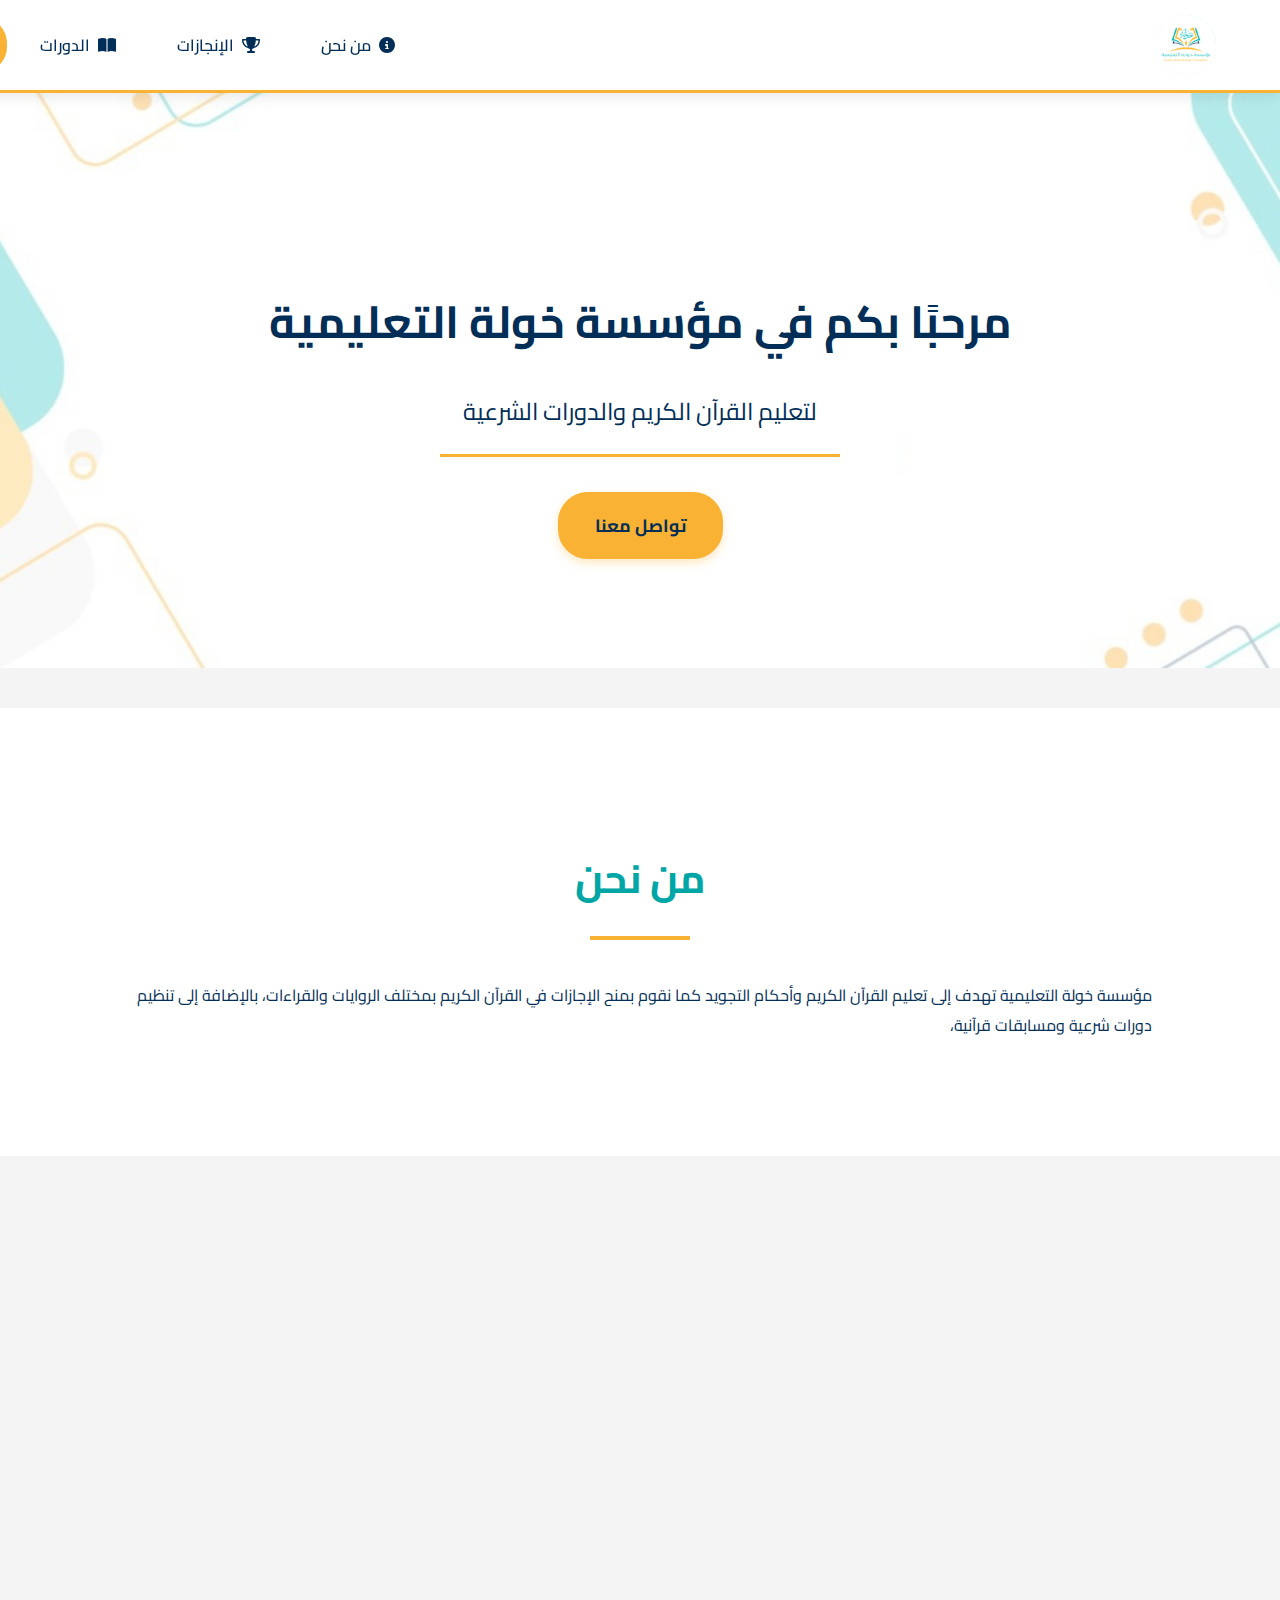
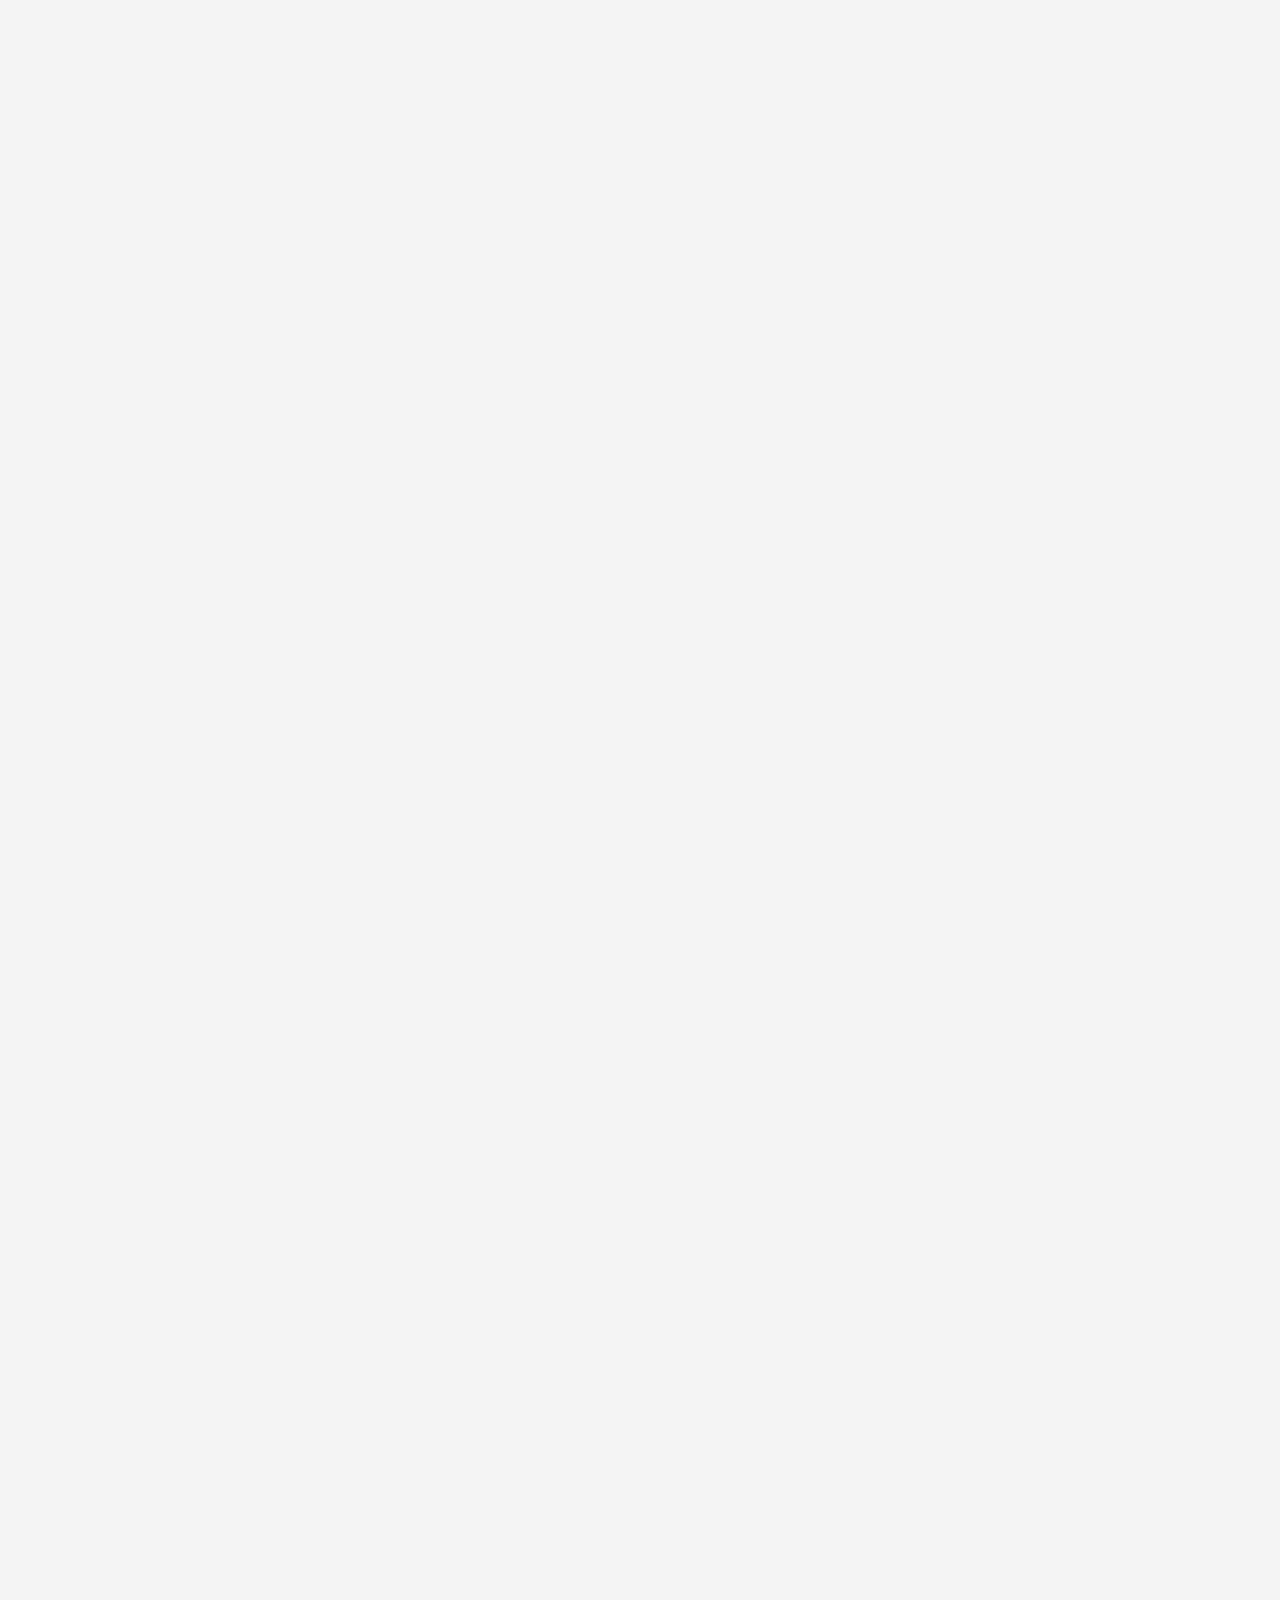
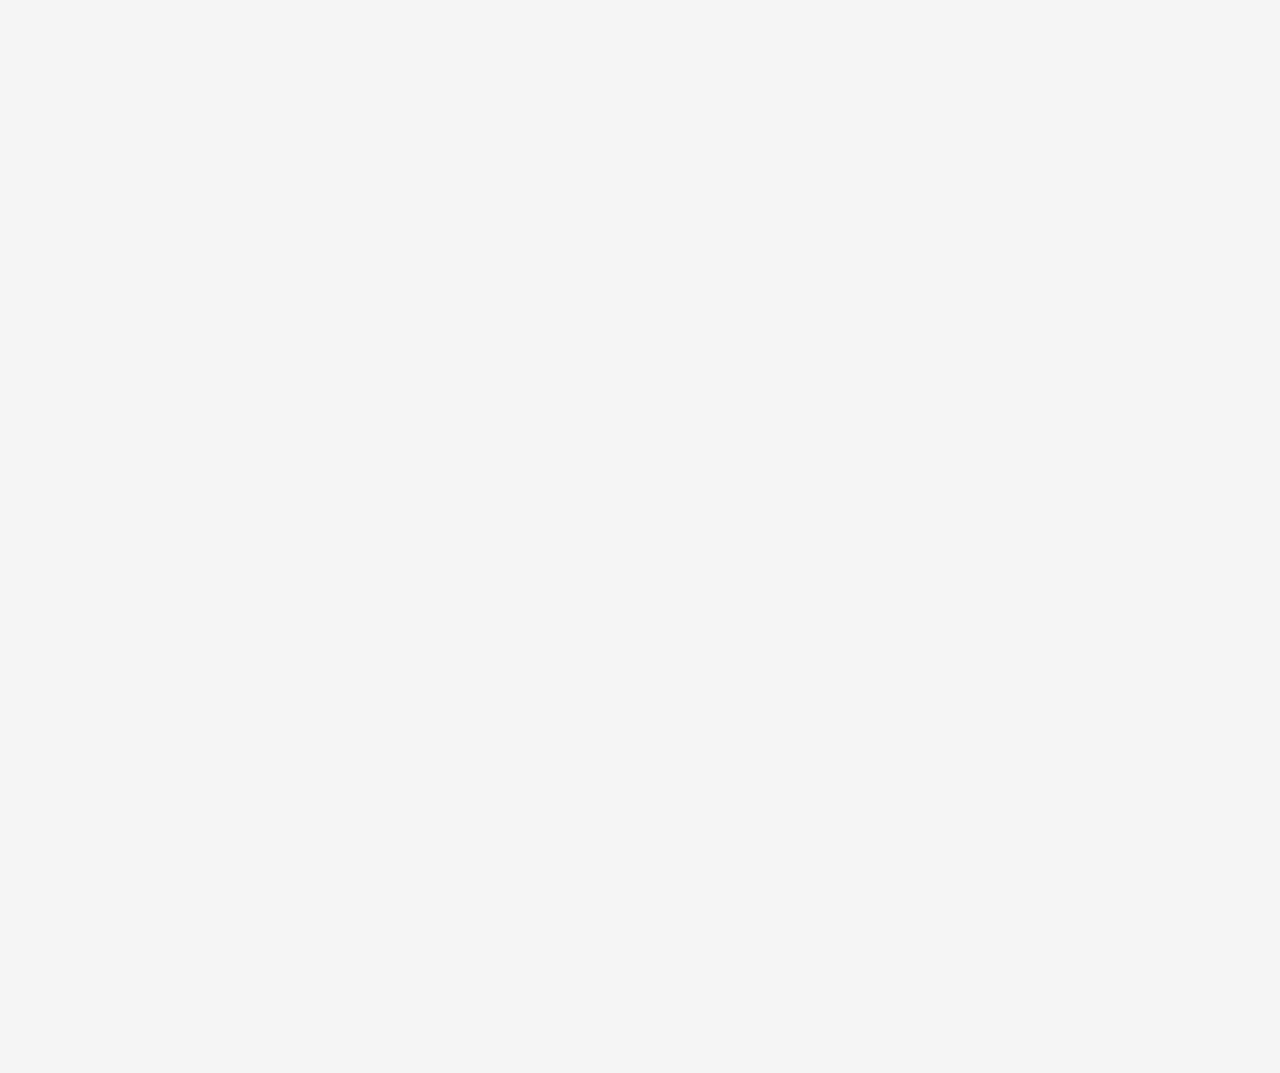
<file: index.html>
<!DOCTYPE html>
<html lang="ar" dir="rtl">
<head>
    <meta charset="UTF-8">
    <meta name="viewport" content="width=device-width, initial-scale=1.0">
    <title>مؤسسة خولة التعليمية</title>
    <link href="https://fonts.googleapis.com/css2?family=Cairo:wght@300;400;600;700&display=swap" rel="stylesheet">
    <link rel="stylesheet" href="https://cdnjs.cloudflare.com/ajax/libs/font-awesome/6.4.0/css/all.min.css">
    <link rel="stylesheet" href="style.css">
    <script src="main.js" defer></script>
</head>
<body>

    <!-- الهيدر -->
    <header id="main-header">
        <img src="images/logo.png" alt="شعار المؤسسة">
        
        <button class="mobile-menu-btn" id="mobile-menu-btn" aria-label="قائمة التنقل">
            <i class="fas fa-bars"></i>
        </button>
        
       <nav id="main-nav">
    <ul>
        <li><a href="#about"><i class="fas fa-info-circle"></i> من نحن</a></li>
        <li><a href="#achievements"><i class="fas fa-trophy"></i> الإنجازات</a></li>
        <li><a href="#courses"><i class="fas fa-book-open"></i> الدورات</a></li>
        <li class="contact-btn"><a href="#contact">تواصل معنا</a></li>
    </ul>
</nav>
    </header>

    <!-- القسم الترحيبي -->
    <section class="hero" id="hero">
        <div class="hero-content">
            <h1>مرحبًا بكم في مؤسسة خولة التعليمية</h1>
            <p>لتعليم القرآن الكريم والدورات الشرعية</p>
            <a href="#contact" class="btn">تواصل معنا</a>
        </div>
    </section>

    <!-- الأقسام الرئيسية -->
    <main>
        <!-- من نحن -->
        <section id="about" class="section">
            <h2>من نحن</h2>
         <p>
    مؤسسة خولة التعليمية تهدف إلى تعليم القرآن الكريم وأحكام التجويد  
    كما نقوم بمنح الإجازات في القرآن الكريم بمختلف الروايات والقراءات، 
    بالإضافة إلى تنظيم دورات شرعية ومسابقات قرآنية، 
   
</p>

        </section>

        <!-- الإنجازات -->
       <section id="achievements" class="section">
    <h2>إنجازاتنا</h2>
    <div class="achievements">
        <div class="card">
            <i class="fas fa-certificate"></i>
            <h3>إجازات قرآنية</h3>
            <p>منح 11 إجازة بروايات مختلفة</p>
        </div>
        <div class="card">
            <i class="fas fa-check-circle"></i>
            <h3>الختمات</h3>
            <p> إتمام 13 خاتمة للقرآن الكريم</p>
        </div>
        <div class="card">
            <i class="fas fa-book-open"></i>
            <h3>أجزاء متفرقة</h3>
            <p>
             820 جزءًا متفرقًا من القرآن الكريم، أتقانًا وحفظًا واختبارًا

          </p>
        </div>
    </div>
</section>


        <!-- البرامج التعليمية -->
        <section id="courses" class="section">
            <h2>برامجنا التعليمية</h2>
            <div class="courses-list">
    <li>
        <i class="fas fa-book"></i>
        <h3><a href="quran.html">حفظ القرآن الكريم</a></h3>
        <p>برنامج متخصص في حفظ القرآن الكريم للأطفال والشباب</p>
    </li>
    <li>
        <i class="fas fa-microphone"></i>
        <h3><a href="tajweed.html">دورات التجويد</a></h3>
        <p>دورات متخصصة في تجويد القرآن الكريم</p>
    </li>
    <li>
        <i class="fas fa-book-reader"></i>
        <h3><a href="sharia.html">دورات شرعية</a></h3>
        <p>دورات متخصصة في العلوم الشرعية والفقهية</p>
    </li>
    <li>
        <i class="fas fa-trophy"></i>
        <h3><a href="competitions.html">مسابقات قرآنية</a></h3>
        <p>مسابقات متنوعة في حفظ وتجويد القرآن الكريم</p>
    </li>
</div>
     
    <!-- نبذة عن صاحبة المؤسسة -->
    <section id="about-owner" class="section">
        <h2>نبذة عن صاحبة المؤسسة</h2>
        <div class="owner-profile">
            <img src="images/owner.jpg" alt="خولة بديع موسى" class="owner-image">
            <div class="owner-bio">
                <p>الأستاذة خولة بديع موسى، من مواليد دمشق عام 1953، مؤسسة لمؤسسة خولة التعليمية.</p>
                <p>متزوجة ولديها ثلاثة أولاد يعملون في المجال الطبي، وزوجها شغل منصب عميد كلية التربية في جامعة دمشق.</p>
                <p>كما شغل زوجها أيضاً منصب رئيس اتحاد الكتاب العرب في محافظة القنيطرة.</p>
            </div>
        </div>
    </section>

    <!-- قسم تواصل معنا -->
    <section class="contact-section" id="contact">
        <h2>تواصل معنا</h2>
        <div class="social-links" >
            <!-- واتساب -->
            <a href="https://wa.me/message/B3WMNWQJGIUOD1" class="social-link" target="_blank">
                <div class="social-icon whatsapp">
                    <i class="fab fa-whatsapp"></i>
                </div>
                <span class="social-name">واتساب</span>
            </a>
            
            <!-- تلجرام -->
            <a href="https://t.me/khawla_educational_foundion" class="social-link" target="_blank">
                <div class="social-icon telegram">
                    <i class="fab fa-telegram"></i>
                </div>
                <span class="social-name">تلجرام</span>
            </a>
            
            <!-- انستجرام -->
            <a href="https://www.instagram.com/khawla_educational_faundat?igsh=dmV5aW4wbTExNDZ0" class="social-link" target="_blank">
                <div class="social-icon instagram">
                    <i class="fab fa-instagram"></i>
                </div>
                <span class="social-name">انستجرام</span>
            </a>
            
            <!-- فيسبوك -->
            <a href="https://www.facebook.com/khawla.educational.foundation?mibextid=ZbWKwL" class="social-link" target="_blank">
                <div class="social-icon facebook">
                    <i class="fab fa-facebook-f"></i>
                </div>
                <span class="social-name">فيسبوك</span>
            </a>
        </div>
    </section>

  

</body>
</html>
</file>
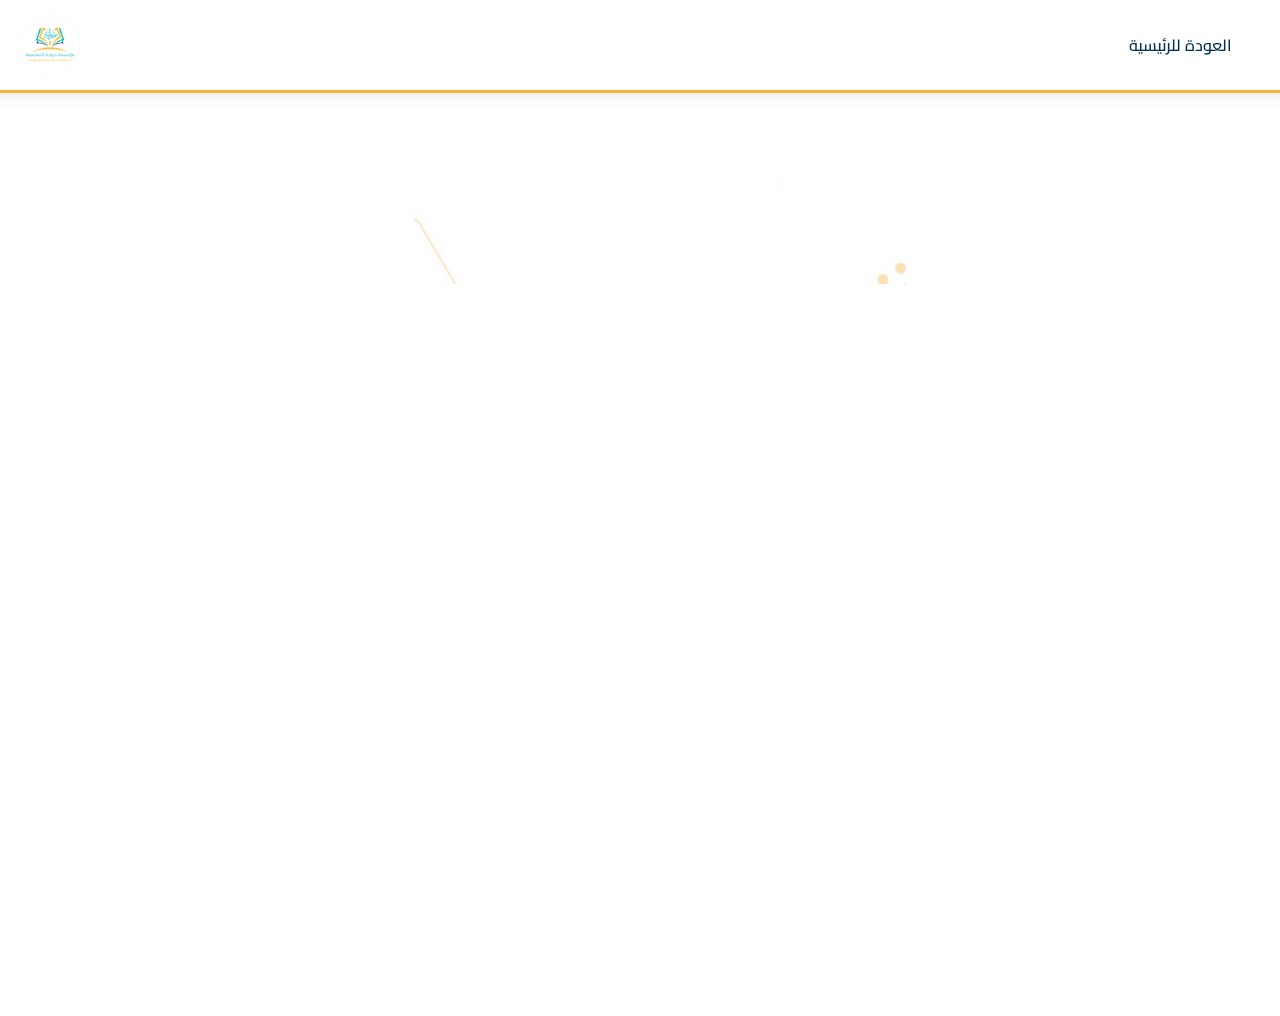
<file: competitions.html>
<!DOCTYPE html>
<html dir="rtl" lang="ar">
<head>
    <meta charset="UTF-8">
    <meta name="viewport" content="width=device-width, initial-scale=1.0">
    <title>مسابقات قرآنية - مؤسسة خولة التعليمية</title>
    <link rel="stylesheet" href="style.css">
    <link href="https://fonts.googleapis.com/css2?family=Cairo:wght@400;600;700&display=swap" rel="stylesheet">
</head>
<body class="page">
    <header class="page-header">
        <nav>
            <ul>
                <li class="back-home"><a href="index.html">العودة للرئيسية</a></li>
            </ul>
        </nav>
        <img src="images/logo.png" alt="مؤسسة خولة التعليمية">
        <button class="mobile-menu-btn" aria-label="قائمة التنقل"></button>
    </header>

    <div class="hero">
        <div class="hero-content">
            <h1>مسابقات قرآنية</h1>
            <p>مسابقات متنوعة في حفظ وتجويد القرآن الكريم</p>
            
        </div>
    </div>

    <section class="section">
        <h2>تفاصيل المسابقات</h2>
        <div class="courses-list">
            <li>
                <i class="fas fa-trophy"></i>
                <h3>الجوائز</h3>
                <p>جوائز مادية ومعنوية للفائزين</p>
            </li>
            <li>
                <i class="fas fa-calendar-check"></i>
                <h3>مواعيد المسابقات</h3>
                <p>مواعيد متنوعة على مدار العام</p>
            </li>
            <li>
                <i class="fas fa-users"></i>
                <h3>الفئات</h3>
                <p>مسابقات لجميع الفئات العمرية</p>
            </li>
        </div>
    </section>

    <footer>
        <p class="copyright">&copy; 2025 مؤسسة خولة التعليمية. جميع الحقوق محفوظة.</p>
    </footer>

    <script src="main.js"></script>
</body>
</html>
</file>
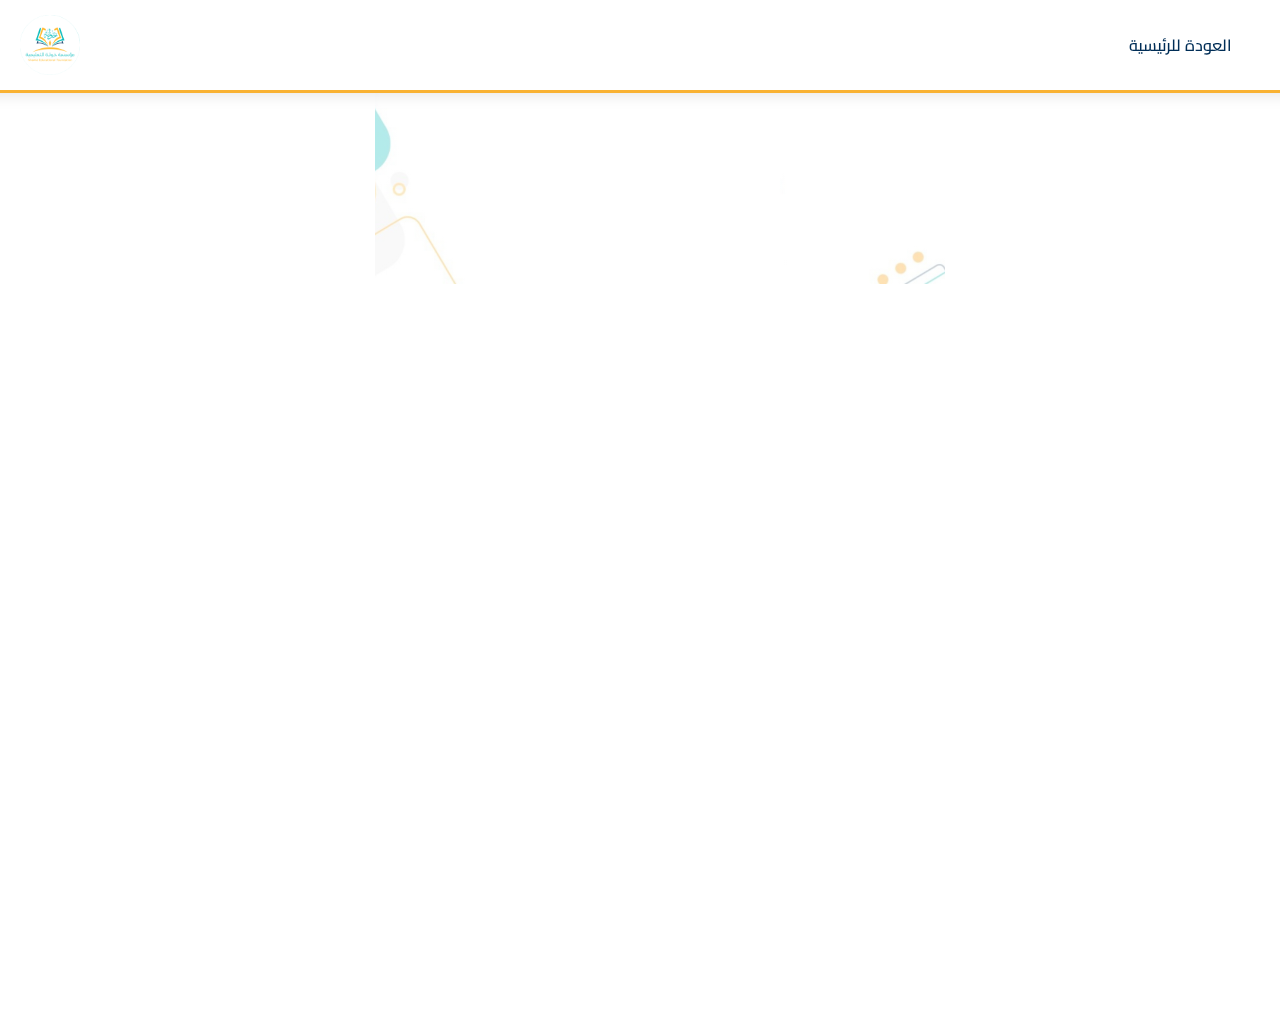
<file: quran.html>
<!DOCTYPE html>
<html dir="rtl" lang="ar">
<head>
    <meta charset="UTF-8">
    <meta name="viewport" content="width=device-width, initial-scale=1.0">
    <title>حفظ القرآن الكريم - مؤسسة خولة التعليمية</title>
    <link rel="stylesheet" href="style.css">
    <link href="https://fonts.googleapis.com/css2?family=Cairo:wght@400;600;700&display=swap" rel="stylesheet">
</head>
<body class="page">
    <header class="page-header">
        <nav>
            <ul>
                <li class="back-home"><a href="index.html">العودة للرئيسية</a></li>
            </ul>
        </nav>
        <img src="images/logo.png" alt="مؤسسة خولة التعليمية">
        <button class="mobile-menu-btn" aria-label="قائمة التنقل"></button>
    </header>

    <div class="hero">
        <div class="hero-content">
            <h1>حفظ القرآن الكريم</h1>
            <p>برنامج متخصص في حفظ القرآن الكريم للأطفال والشباب</p>
            
        </div>
    </div>

    <section class="section">
        <h2>تفاصيل البرنامج</h2>
        <div class="courses-list">
            <li>
                <i class="fas fa-book"></i>
                <h3>المناهج الدراسية</h3>
                <p>مناهج متكاملة ومتدرجة لحفظ القرآن الكريم</p>
            </li>
            <li>
                <i class="fas fa-clock"></i>
                <h3>المواعيد</h3>
                <p>مواعيد متنوعة تناسب جميع الفئات العمرية</p>
            </li>
            <li>
                <i class="fas fa-users"></i>
                <h3>الفئات المستهدفة</h3>
                <p>للأطفال والشباب من سن 6 سنوات فما فوق</p>
            </li>
        </div>
    </section>

    <footer>
        <p class="copyright">&copy; 2025 مؤسسة خولة التعليمية. جميع الحقوق محفوظة.</p>
    </footer>

    <script src="main.js"></script>
</body>
</html>
</file>
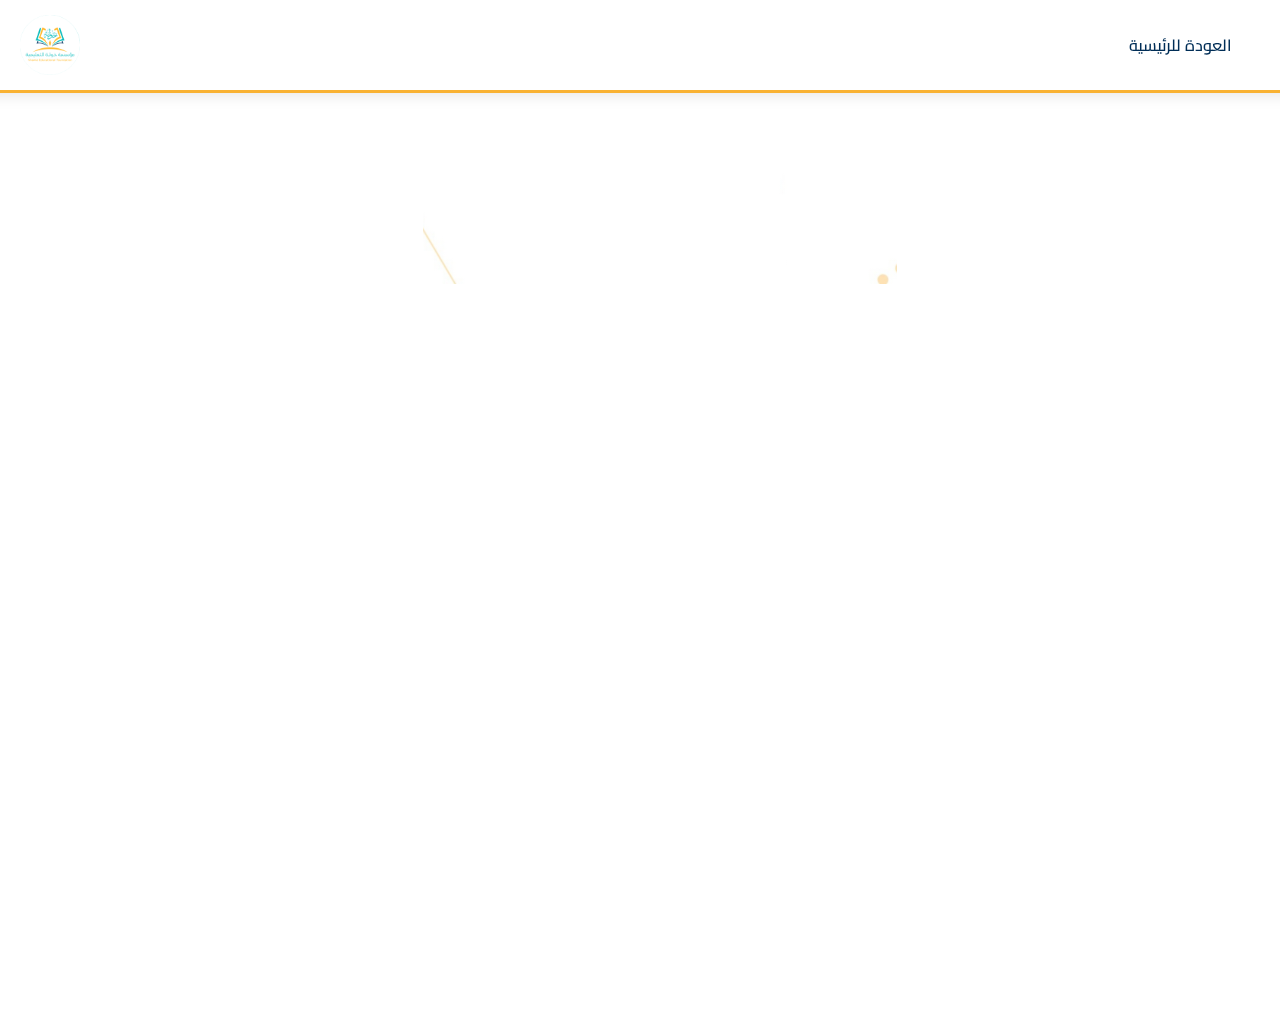
<file: sharia.html>
<!DOCTYPE html>
<html dir="rtl" lang="ar">
<head>
    <meta charset="UTF-8">
    <meta name="viewport" content="width=device-width, initial-scale=1.0">
    <title>دورات شرعية - مؤسسة خولة التعليمية</title>
    <link rel="stylesheet" href="style.css">
    <link href="https://fonts.googleapis.com/css2?family=Cairo:wght@400;600;700&display=swap" rel="stylesheet">
</head>
<body class="page">
    <header class="page-header">
        <nav>
            <ul>
                <li class="back-home"><a href="index.html">العودة للرئيسية</a></li>
            </ul>
        </nav>
        <img src="images/logo.png" alt="مؤسسة خولة التعليمية">
        <button class="mobile-menu-btn" aria-label="قائمة التنقل"></button>
    </header>

    <div class="hero">
        <div class="hero-content">
            <h1>دورات شرعية</h1>
            <p>دورات متخصصة في العلوم الشرعية والفقهية</p>
            
        </div>
    </div>

    <section class="section">
        <h2>تفاصيل الدورات</h2>
        <div class="courses-list">
            <li>
                <i class="fas fa-book-reader"></i>
                <h3>المناهج</h3>
                <p>مناهج متكاملة في العلوم الشرعية</p>
            </li>
            <li>
                <i class="fas fa-chalkboard-teacher"></i>
                <h3>المدربون</h3>
                <p>دكاترة متخصصون في العلوم الشرعية</p>
            </li>
            <li>
                <i class="fas fa-certificate"></i>
                <h3>الشهادات</h3>
                <p>شهادات معتمدة من المؤسسة</p>
            </li>
        </div>
    </section>

    <footer>
        <p class="copyright">&copy; 2025 مؤسسة خولة التعليمية. جميع الحقوق محفوظة.</p>
    </footer>

    <script src="main.js"></script>
</body>
</html>
</file>
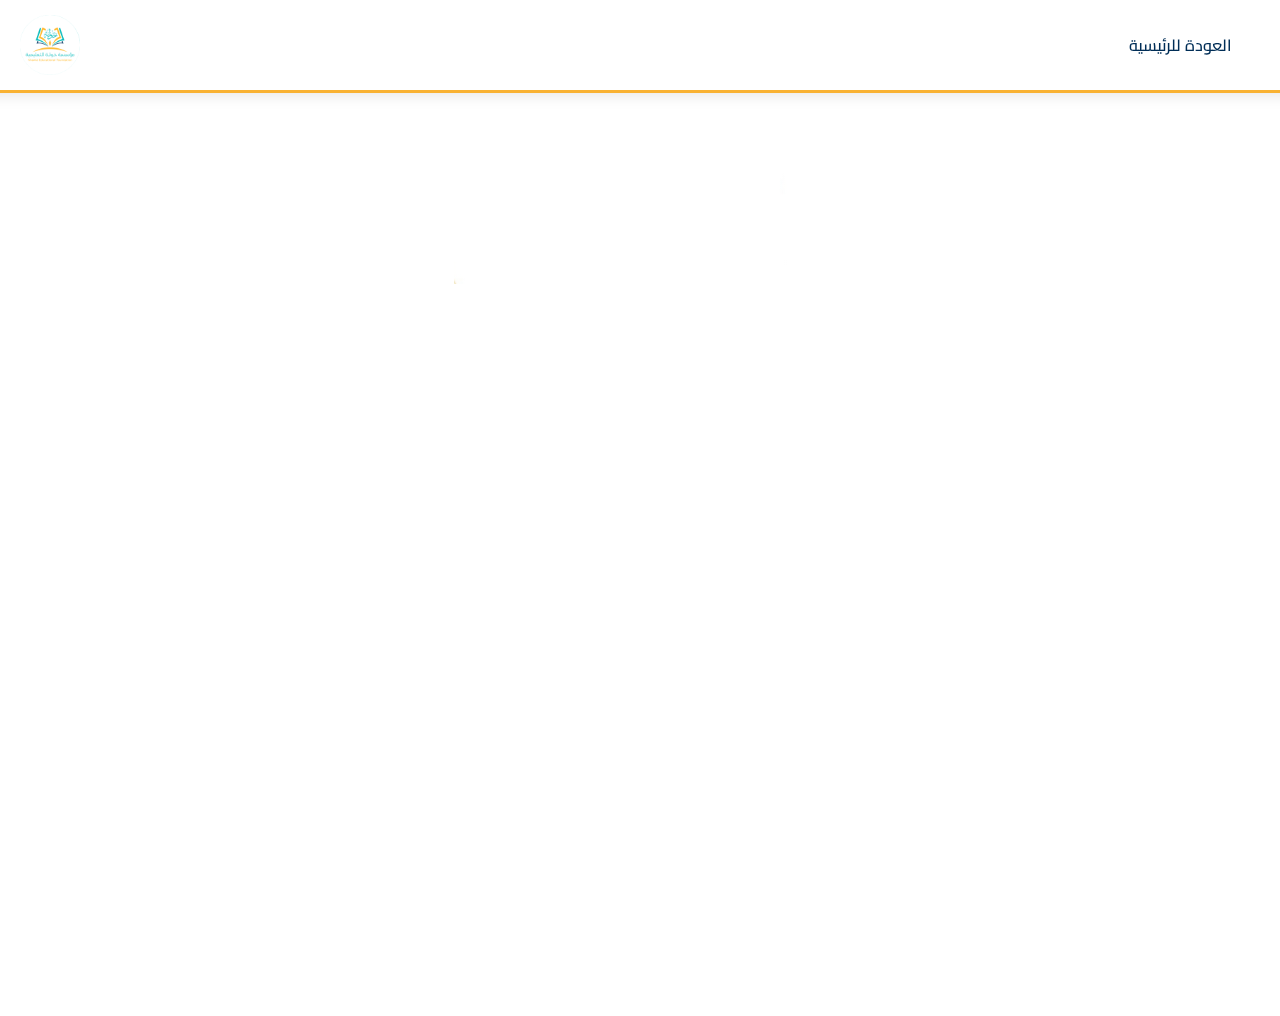
<file: tajweed.html>
<!DOCTYPE html>
<html dir="rtl" lang="ar">
<head>
    <meta charset="UTF-8">
    <meta name="viewport" content="width=device-width, initial-scale=1.0">
    <title>دورات التجويد - مؤسسة خولة التعليمية</title>
    <link rel="stylesheet" href="style.css">
    <link href="https://fonts.googleapis.com/css2?family=Cairo:wght@400;600;700&display=swap" rel="stylesheet">
</head>
<body class="page">
    <header class="page-header">
        <nav>
            <ul>
                <li class="back-home"><a href="index.html">العودة للرئيسية</a></li>
            </ul>
        </nav>
        <img src="images/logo.png" alt="مؤسسة خولة التعليمية">
        <button class="mobile-menu-btn" aria-label="قائمة التنقل"></button>
    </header>

    <div class="hero">
        <div class="hero-content">
            <h1>دورات التجويد</h1>
            <p>دورات متخصصة في تجويد القرآن الكريم</p>
            
        </div>
    </div>

    <section class="section">
        <h2>تفاصيل الدورات</h2>
        <div class="courses-list">
            <li>
                <i class="fas fa-microphone"></i>
                <h3>القراءات</h3>
                <p>تعلم قراءات القرآن الكريم بشكل صحيح</p>
            </li>
            <li>
                <i class="fas fa-graduation-cap"></i>
                <h3>المستويات</h3>
                <p>دورات متنوعة تناسب جميع المستويات</p>
            </li>
            <li>
                <i class="fas fa-calendar-alt"></i>
                <h3>المدة</h3>
                <p>دورات متدرجة من 3 إلى 6 أشهر</p>
            </li>
        </div>
    </section>

    <footer>
        <p class="copyright">&copy; 2025 مؤسسة خولة التعليمية. جميع الحقوق محفوظة.</p>
    </footer>
    <script src="main.js"></script>
</body>
</html>
</file>
<file: style.css>
:root {
    --turquoise: #00A6A6;
    --dark-blue: #012E57;
    --gold: #F9B233;
    --light-gray: #F4F4F4;
    --white: #FFFFFF;
    --whatsapp: #25D366;
    --telegram: #0088CC;
    --instagram: #E1306C;
    --facebook: #1877F2;
}

body {
    margin: 0;
    font-family: 'Cairo', sans-serif;
    background-color: var(--light-gray);
    color: var(--dark-blue);
    overflow-x: hidden;
    margin: 0 auto;
}

/* هيدر مع تأثيرات حركية */
header {
    position: fixed;
    top: 0;
    width: 100%;
    background-color: var(--white);
    padding: 15px 5%;
    display: flex;
    align-items: center;
    justify-content: space-between;
    border-bottom: 3px solid var(--gold);
    z-index: 1000;
    box-shadow: 0 2px 15px rgba(0, 0, 0, 0.1);
    transition: all 0.3s ease;
}

header.scrolled {
    padding: 10px 5%;
    box-shadow: 0 5px 20px rgba(0, 0, 0, 0.15);
}

header img {
    height: 60px;
    max-width: 100%;
    transition: all 0.3s ease;
}

header.scrolled img {
    height: 50px;
}

/* تحسينات القائمة مع تأثيرات */
nav {
    max-width: 75%; /* زيادة النسبة لتوفير مساحة أكبر */
    overflow: visible; /* تغيير إلى visible لمنع القص */
}

nav ul {
    list-style: none;
    display: flex;
    margin: 0;
    padding: 0;
    gap: 25px;
    flex-wrap: nowrap;
    justify-content: flex-end;
    width: 100%;
    margin-right: 20px; /* إضافة هامش من اليمين */
}

nav ul li a {
    text-decoration: none;
    color: var(--dark-blue);
    font-weight: 600;
    font-size: 1rem;
    display: flex;
    align-items: center;
    gap: 8px;
    padding: 12px 18px;
    border-radius: 25px;
    white-space: nowrap;
    transition: all 0.3s ease;
    margin-right: 10px; /* إضافة هامش من اليمين لكل رابط */
}

@media (max-width: 768px) {
    nav ul {
        flex-direction: column;
        gap: 10px;
        padding: 0;
        margin-right: 0; /* إعادة تعيين الهامش في الشاشات الصغيرة */
    }

    nav ul li a {
        padding: 15px;
        width: calc(100% - 40px); /* تعديل العرض مع مراعاة الهوامش */
        display: flex;
        justify-content: flex-start;
        margin: 0 20px; /* إضافة هوامش متساوية من الجانبين */
    }

    nav ul li.contact-btn a {
        justify-content: center;
        margin: 10px 20px; /* إضافة هوامش متساوية من الجانبين */
    }
}
nav ul li {
    position: relative;
    flex-shrink: 0; /* منع انكماش العناصر */
}

nav ul li a {
    text-decoration: none;
    color: var(--dark-blue);
    font-weight: 600;
    font-size: 1rem;
    display: flex;
    align-items: center;
    gap: 8px;
    padding: 12px 18px; /* زيادة الحشو الداخلي */
    border-radius: 25px;
    white-space: nowrap;
    transition: all 0.3s ease;
}

nav ul li a i {
    font-size: 1em;
}

nav ul li a:hover {
    color: var(--turquoise);
    background-color: rgba(0, 166, 166, 0.1);
    transform: translateY(-3px);
}

/* زر تواصل معنا في القائمة - التعديلات الأساسية */
nav ul li.contact-btn a {
    background-color: var(--gold);
    color: var(--dark-blue);
    margin-left: 20px; /* استخدام margin-left بدلاً من right */
    margin-right: 0;
    padding: 12px 25px; /* زيادة الحشو */
    white-space: nowrap;
    flex-shrink: 0; /* منع انكماش الزر */
}

nav ul li.contact-btn a:hover {
    background-color: var(--turquoise);
    color: var(--white);
    transform: translateY(-3px) scale(1.05);
}

.mobile-menu-btn {
    display: none;
    background: none;
    border: none;
    color: var(--dark-blue);
    font-size: 1.8rem;
    cursor: pointer;
    padding: 5px;
    transition: all 0.3s ease;
}

.mobile-menu-btn:hover {
    transform: rotate(90deg);
}

/* القسم الترحيبي مع تأثيرات */
.hero {
    background: 
        linear-gradient(rgba(255, 255, 255, 0.7), rgba(255, 255, 255, 0.7)),
        url('images/hero-bg.jpg') center/cover no-repeat;
    color: var(--dark-blue);
    text-align: center;
    padding: 180px 20px 100px;
    margin-top: 70px;
    position: relative;
    overflow: hidden;
}

@media (max-width: 768px) {
    .hero {
        background-image: 
            linear-gradient(rgba(255, 255, 255, 0.7), rgba(255, 255, 255, 0.7)),
            url('images/hero-mob.png');
        background-size: contain;
        background-position: center;
        padding: 120px 20px 60px;
    }
}



.hero-content {
    max-width: 800px;
    margin: 0 auto;
    transform: translateY(50px);
    opacity: 0;
    transition: all 0.8s ease;
}

.hero.animated .hero-content {
    transform: translateY(0);
    opacity: 1;
}

.hero h1 {
    font-size: 2.8rem;
    margin-bottom: 25px;
    animation: textGlow 3s infinite alternate;
}

@keyframes textGlow {
    0% { text-shadow: 0 0 5px rgba(0, 0, 0, 0.1); }
    100% { text-shadow: 0 0 15px rgba(249, 178, 51, 0.4); }
}

.hero p {
    font-size: 1.5rem;
    margin-bottom: 35px;
    position: relative;
    animation: fadeIn 2s ease;
}

.hero p:after {
    content: "";
    display: block;
    width: 50%;
    height: 3px;
    background: var(--gold);
    margin: 20px auto 0;
    transition: all 0.5s ease;
}

.hero:hover p:after {
    width: 70%;
    background: var(--turquoise);
}

/* الأزرار مع تأثيرات */
.btn {
    background-color: var(--gold);
    color: var(--dark-blue);
    padding: 15px 35px;
    border-radius: 30px;
    text-decoration: none;
    font-weight: bold;
    display: inline-block;
    transition: all 0.3s ease;
    border: 2px solid var(--gold);
    position: relative;
    overflow: hidden;
    font-size: 1.1rem;
    box-shadow: 0 4px 10px rgba(249, 178, 51, 0.3);
}

.btn:hover {
    background-color: transparent;
    color: var(--dark-blue);
    transform: translateY(-5px);
    box-shadow: 0 8px 20px rgba(249, 178, 51, 0.4);
}

.btn::after {
    content: "";
    position: absolute;
    top: 50%;
    left: 50%;
    width: 5px;
    height: 5px;
    background: rgba(255, 255, 255, 0.5);
    opacity: 0;
    border-radius: 100%;
    transform: scale(1, 1) translate(-50%);
    transform-origin: 50% 50%;
}

.btn:focus:not(:active)::after {
    animation: ripple 1s ease-out;
}

@keyframes ripple {
    0% {
        transform: scale(0, 0);
        opacity: 0.5;
    }
    100% {
        transform: scale(20, 20);
        opacity: 0;
    }
}

/* الأقسام مع تأثيرات التمرير */
.section {
    padding: 100px 10%;
    background-color: var(--white);
    margin: 40px 0;
    opacity: 0;
    transform: translateY(50px);
    transition: all 0.8s ease;
}

.section.animated {
    opacity: 1;
    transform: translateY(0);
}

.section h2 {
    color: var(--turquoise);
    font-size: 2.5rem;
    margin-bottom: 40px;
    text-align: center;
    position: relative;
    animation: pulse 2s infinite;
}

@keyframes pulse {
    0% { transform: scale(1); }
    50% { transform: scale(1.05); }
    100% { transform: scale(1); }
}

.section h2::after {
    content: "";
    display: block;
    width: 100px;
    height: 4px;
    background: var(--gold);
    margin: 20px auto 0;
    transition: all 0.5s ease;
}

.section:hover h2::after {
    width: 150px;
    background: var(--turquoise);
}

/* بطاقات الإنجازات مع تأثيرات */
.achievements {
    display: grid;
    grid-template-columns: repeat(auto-fit, minmax(280px, 1fr));
    gap: 30px;
}

.card {
    background-color: var(--light-gray);
    padding: 30px;
    border-radius: 15px;
    text-align: center;
    box-shadow: 0 5px 15px rgba(0,0,0,0.1);
    transition: all 0.5s ease;
    transform: perspective(1000px) rotateY(20deg);
    opacity: 0;
}

.card.animated {
    transform: perspective(1000px) rotateY(0);
    opacity: 1;
}

.card:hover {
    transform: translateY(-10px) scale(1.03);
    box-shadow: 0 15px 30px rgba(0,0,0,0.15);
}

.card i {
    font-size: 2.5rem;
    color: var(--gold);
    margin-bottom: 20px;
    transition: all 0.3s ease;
}

.card:hover i {
    transform: scale(1.2);
    color: var(--turquoise);
}

.card h3 {
    font-size: 1.5rem;
    margin-bottom: 15px;
    color: var(--dark-blue);
}

/* قائمة الدورات مع تأثيرات */
.courses-list {
    list-style: none;
    padding: 0;
    max-width: 700px;
    margin: 0 auto;
}

.courses-list li {
    padding: 20px;
    margin-bottom: 15px;
    background-color: var(--light-gray);
    border-radius: 10px;
    display: flex;
    align-items: center;
    gap: 20px;
    transition: all 0.4s ease;
    transform: translateX(-30px);
    opacity: 0;
}

.courses-list li.animated {
    transform: translateX(0);
    opacity: 1;
}

.courses-list li:nth-child(1) { transition-delay: 0.1s; }
.courses-list li:nth-child(2) { transition-delay: 0.2s; }
.courses-list li:nth-child(3) { transition-delay: 0.3s; }
.courses-list li:nth-child(4) { transition-delay: 0.4s; }

.courses-list li:hover {
    transform: translateX(15px);
    background-color: rgba(0, 166, 166, 0.1);
}

.courses-list li i {
    color: var(--gold);
    font-size: 1.5rem;
    transition: all 0.3s ease;
}

.courses-list li:hover i {
    transform: scale(1.3);
    color: var(--turquoise);
}

/* قسم صاحبة المؤسسة مع تأثيرات */
.owner-profile {
    display: flex;
    flex-direction: column;
    align-items: center;
    max-width: 900px;
    margin: 0 auto;
    text-align: center;
}

.owner-image {
    width: 250px;
    height: 250px;
    border-radius: 50%;
    object-fit: cover;
    border: 8px solid var(--gold);
    margin-bottom: 40px;
    box-shadow: 0 8px 25px rgba(0,0,0,0.15);
    transition: all 0.6s ease;
    transform: scale(0.8);
    opacity: 0;
}

.owner-image.animated {
    transform: scale(1);
    opacity: 1;
}

.owner-image:hover {
    transform: scale(1.05);
    border-color: var(--turquoise);
    box-shadow: 0 12px 30px rgba(0,0,0,0.2);
}

.owner-bio {
    padding: 0 30px;
    transform: translateY(40px);
    opacity: 0;
    transition: all 0.8s ease 0.4s;
}

.owner-bio.animated {
    transform: translateY(0);
    opacity: 1;
}

.owner-bio p {
    margin-bottom: 25px;
    font-size: 1.2rem;
    line-height: 1.8;
}

/* قسم التواصل مع تأثيرات */
.contact-section {
    background-color: var(--dark-blue);
    color: var(--white);
    padding: 80px 20px;
    text-align: center;
    opacity: 0;
    transform: translateY(50px);
    transition: all 0.8s ease;
}

.contact-section.animated {
    opacity: 1;
    transform: translateY(0);
}

.contact-section h2 {
    font-size: 2.5rem;
    margin-bottom: 50px;
    color: var(--gold);
}

.social-links {
    display: flex;
    justify-content: center;
    flex-wrap: wrap;
    gap: 40px;
    max-width: 900px;
    margin: 0 auto;
}

.social-link {
    display: flex;
    flex-direction: column;
    align-items: center;
    text-decoration: none;
    color: var(--white);
    transition: all 0.4s ease;
    width: 120px;
    transform: scale(0);
    opacity: 0;
}

.social-link.animated {
    transform: scale(1);
    opacity: 1;
}

.social-link:nth-child(1) { transition-delay: 0.1s; }
.social-link:nth-child(2) { transition-delay: 0.2s; }
.social-link:nth-child(3) { transition-delay: 0.3s; }
.social-link:nth-child(4) { transition-delay: 0.4s; }

.social-icon {
    width: 80px;
    height: 80px;
    border-radius: 50%;
    display: flex;
    align-items: center;
    justify-content: center;
    font-size: 2.2rem;
    margin-bottom: 15px;
    background-color: var(--dark-blue);
    border: 3px solid var(--white);
    transition: all 0.4s ease;
}

.social-link:hover {
    transform: translateY(-15px) scale(1.1);
}

.social-link:hover .social-icon {
    background-color: var(--white);
    color: var(--dark-blue);
    transform: rotate(15deg);
}

.social-name {
    font-size: 1.1rem;
    font-weight: 600;
    transition: all 0.3s ease;
}

.social-link:hover .social-name {
    color: var(--gold);
}

.contact-info {
    margin-top: 60px;
    font-size: 1.2rem;
}

.contact-info p {
    margin: 20px 0;
    transition: all 0.3s ease;
    display: flex;
    align-items: center;
    justify-content: center;
    gap: 15px;
}

.contact-info p:hover {
    color: var(--gold);
    transform: scale(1.05);
}

.contact-info i {
    font-size: 1.5rem;
}

/* الفوتر مع تأثيرات */
footer {
    background-color: var(--dark-blue);
    color: var(--white);
    text-align: center;
    padding: 50px 20px;
    opacity: 0;
    transform: translateY(50px);
    transition: all 0.8s ease;
}

footer.animated {
    opacity: 1;
    transform: translateY(0);
}

.copyright {
    margin-top: 30px;
    font-size: 1rem;
    transition: all 0.5s ease;
}

footer:hover .copyright {
    letter-spacing: 1px;
    color: var(--gold);
}

/* الصفحات الداخلية ثابتة في جميع أحجام الشاشات */
.page {
    height: 100vh;
    overflow: hidden;
    position: relative;
    display: flex;
    flex-direction: column;
    justify-content: center;
    align-items: center;
    background-color: var(--white);
}

.page .section {
    height: 100%;
    width: 100%;
    display: flex;
    align-items: center;
    justify-content: center;
    padding: 20px;
}

.page .section-content {
    width: 100%;
    max-width: 800px;
    text-align: center;
    padding: 0 20px;
}

.page h2 {
    margin-bottom: 30px;
}

.page p {
    line-height: 1.8;
    margin-bottom: 20px;
}

/* استجابة للجوال */
@media (max-width: 1200px) {
    .hero h1 {
        font-size: 2.5rem;
    }
    
    .hero p {
        font-size: 1.3rem;
    }
    
    .section h2 {
        font-size: 2.2rem;
    }
}

@media (max-width: 992px) {
    nav ul {
        gap: 10px;
    }
    
    nav ul li a {
        padding: 10px 15px;
        font-size: 0.95rem;
    }
    
    nav ul li.contact-btn a {
        margin-left: 10px;
        padding: 10px 20px;
    }
    
    .hero {
        padding: 160px 20px 90px;
    }
    
    .section {
        padding: 80px 5%;
    }
    
    .owner-image {
        width: 200px;
        height: 200px;
    }
    
    .social-icon {
        width: 70px;
        height: 70px;
        font-size: 2rem;
    }
}

@media (max-width: 768px) {
    header {
        position: relative;
    }

    /* إخفاء اللوغو في الشاشات الصغيرة للصفحات الداخلية */
    .page-header img {
        display: none;
    }

    /* إظهار زر العودة في الشاشات الصغيرة */
    .page-header .back-home {
        display: flex !important;
        align-items: center;
        justify-content: center;
        position: fixed;
        left: 20px;
        top: 40px;
        z-index: 1001;
    }

    .page-header .back-home a {
        background-color: var(--turquoise);
        color: var(--dark-blue);
        padding: 10px 20px;
        border-radius: 20px;
        border: 2px solid var(--turquoise);
        text-decoration: none;
        font-weight: 600;
        font-size: 0.9rem;
        box-shadow: 0 4px 15px rgba(0, 166, 166, 0.3);
        display: flex;
        align-items: center;
        gap: 10px;
        position: relative;
        z-index: 1001;
        white-space: nowrap;
        transition: all 0.3s ease;
    }

    .page-header .back-home a:hover {
        background-color: transparent;
        color: var(--turquoise);
        box-shadow: 0 6px 20px rgba(0, 166, 166, 0.4);
    }

    /* إخفاء زر القائمة المتنقلة في الصفحات الداخلية */
    .page-header .mobile-menu-btn {
        display: none;
    }

    /* إظهار زر القائمة المتنقلة فقط في الصفحة الرئيسية */
    header:not(.page-header) .mobile-menu-btn {
        display: flex !important;
        align-items: center;
        justify-content: center;
        background: var(--gold);
        color: var(--dark-blue);
        border: none;
        width: 40px;
        height: 40px;
        border-radius: 8px;
        cursor: pointer;
        margin-right: 15px;
    }

    nav {
        position: fixed;
        top: 80px;
        right: -100%;
        width: 250px;
        height: calc(100vh - 80px);
        background: var(--white);
        padding: 20px;
        transition: all 0.3s ease;
        box-shadow: -2px 0 10px rgba(0, 0, 0, 0.1);
    }

    nav.active {
        right: 0;
    }

    nav ul {
        flex-direction: column;
        gap: 10px;
    }

    nav ul li a {
        padding: 12px 15px;
        width: 100%;
        justify-content: flex-start;
    }

    nav ul li.contact-btn a {
        margin-left: 0;
        margin-top: 10px;
        background-color: var(--gold);
        color: var(--dark-blue);
        border-radius: 25px;
        width: auto;
        display: inline-flex;
        justify-content: center;
    }

    /* تعديلات قسم التواصل في الجوال */
    .contact-section {
        padding: 60px 15px;
    }

    .social-links {
        gap: 20px;
    }

    .social-link {
        width: 80px;
    }

    .social-icon {
        width: 60px;
        height: 60px;
        font-size: 1.8rem;
    }

    .social-name {
        font-size: 0.95rem;
    }

    @media (max-width: 480px) {
        nav {
            width: 280px;
        }

        nav ul li a {
            padding: 12px 20px;
            font-size: 0.9rem;
        }

        .social-links {
            gap: 15px;
        }

        .social-link {
            width: 70px;
        }

        .social-icon {
            width: 50px;
            height: 50px;
            font-size: 1.5rem;
        }

        .social-name {
            font-size: 0.85rem;
        }

        .contact-info p {
            font-size: 1rem;
            flex-direction: column;
            gap: 5px;
        }

        .contact-info i {
            font-size: 1.3rem;
        }
    }
}

   #main-nav ul {
        display: flex;             /* ترتيب أفقي للعناصر */
        justify-content: flex-end; /* محاذاة لليمين */
        gap: 15px;                  /* مسافة بين العناصر */
        margin-right: 2cm;          /* إزاحة لليمين */
        list-style: none;           /* إزالة النقاط */
        padding: 0;
    }

    #main-nav ul li a {
        text-decoration: none;
        color: inherit; /* نفس لون النص الأساسي */
    }
</file>
